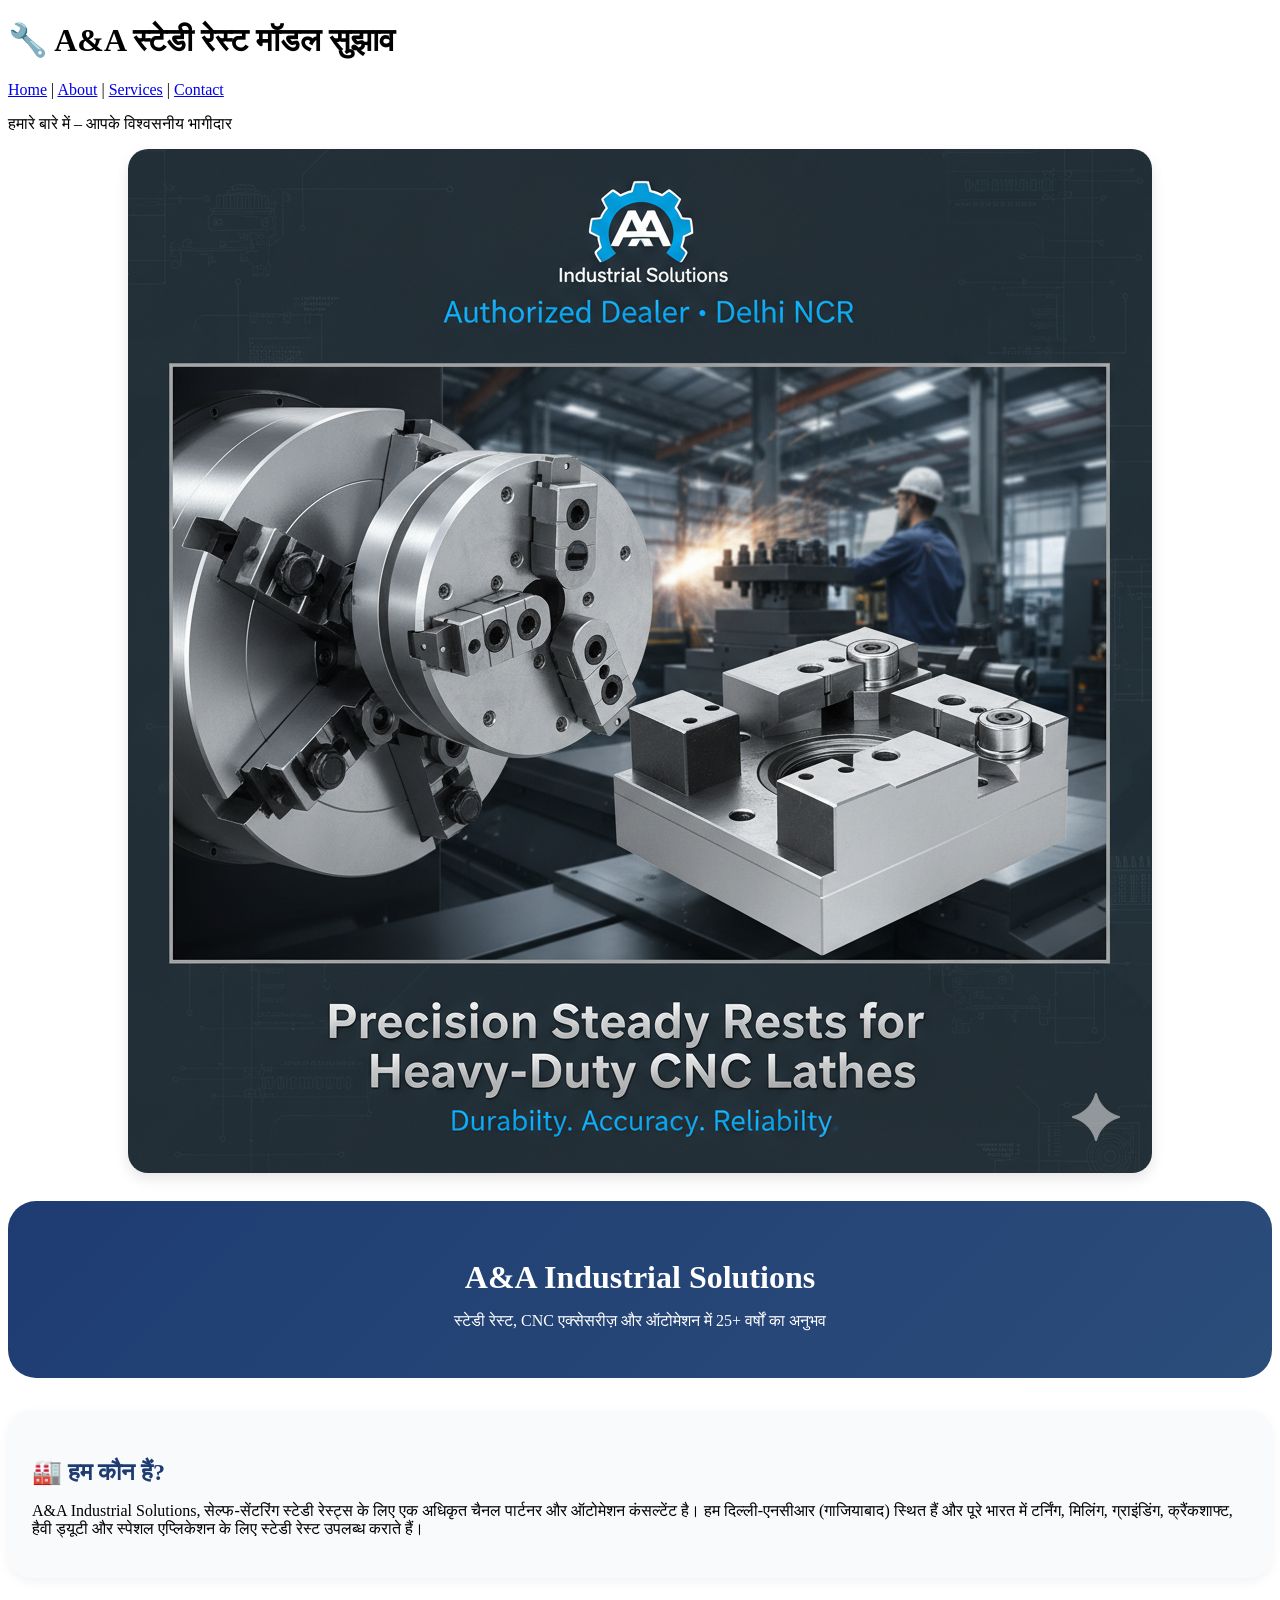
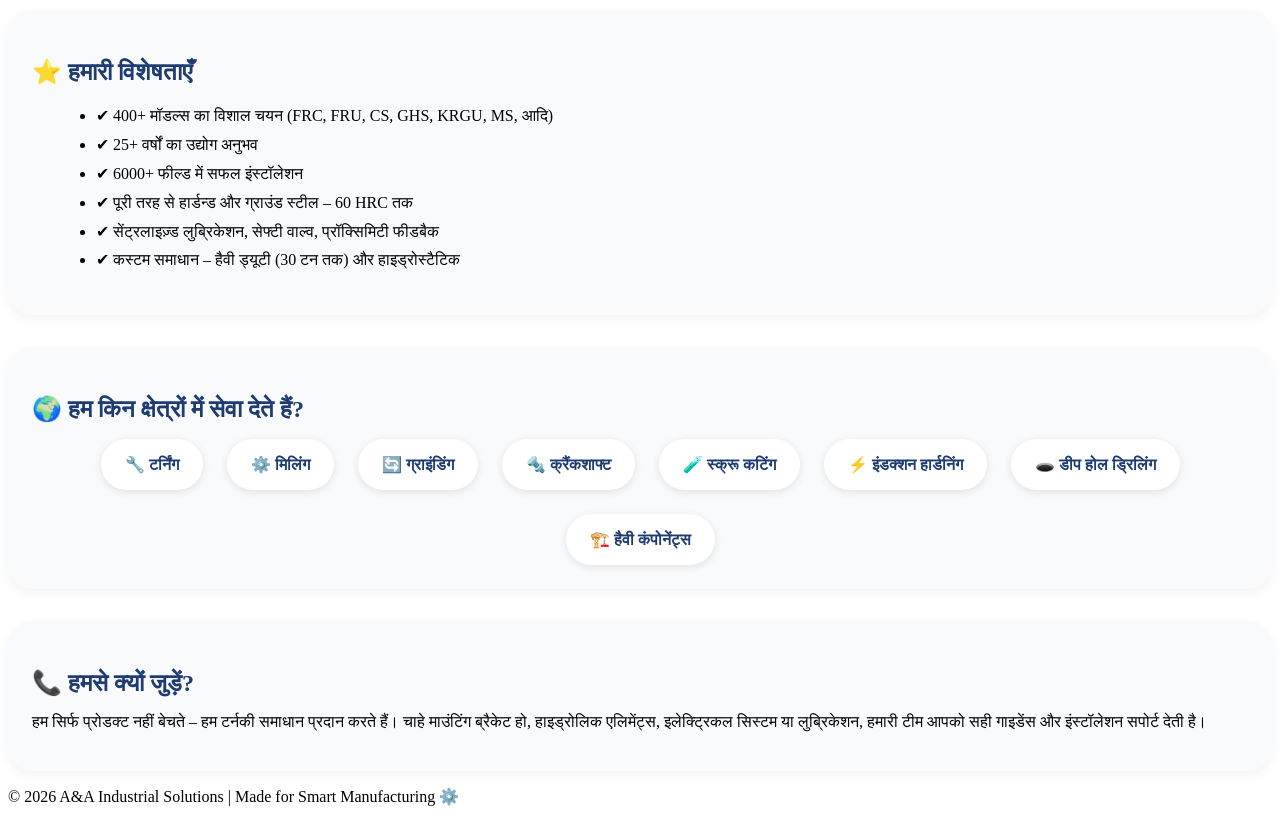
<file: about.html>
<!DOCTYPE html>
<html lang="hi">
<head>
    <meta charset="UTF-8">
    <meta name="viewport" content="width=device-width, initial-scale=1.0">
    <title>A&A Industrial Solutions - About Us</title>
    <link href="https://fonts.googleapis.com/css2?family=Poppins:wght@300;400;500;600&display=swap" rel="stylesheet">
    <link rel="stylesheet" href="style.css">
    <style>
        .about-hero {
            background: linear-gradient(135deg, #1e3c72 0%, #2b4d7a 100%);
            color: white;
            padding: 2rem;
            border-radius: 28px;
            margin-bottom: 2rem;
            text-align: center;
        }
        .about-hero h2 {
            font-size: 2rem;
            margin-bottom: 0.5rem;
        }
        .about-content {
            display: flex;
            flex-direction: column;
            gap: 2rem;
        }
        .about-card {
            background: #f9fafc;
            padding: 1.5rem;
            border-radius: 24px;
            box-shadow: 0 4px 12px rgba(0,0,0,0.05);
        }
        .about-card h3 {
            color: #1e3c72;
            margin-bottom: 1rem;
            font-size: 1.5rem;
        }
        .stats {
            display: flex;
            flex-wrap: wrap;
            gap: 1.5rem;
            justify-content: center;
            margin-top: 1rem;
        }
        .stat-item {
            background: white;
            padding: 1rem 1.5rem;
            border-radius: 60px;
            box-shadow: 0 2px 8px rgba(0,0,0,0.1);
            font-weight: 600;
            color: #1e3c72;
        }
        .brand-banner {
            text-align: center;
            margin-bottom: 1.5rem;
        }
        .brand-banner img {
            max-width: 100%;
            height: auto;
            border-radius: 20px;
            box-shadow: 0 6px 14px rgba(0,0,0,0.1);
        }
        @media (max-width: 600px) {
            .about-hero h2 { font-size: 1.5rem; }
        }
    </style>
</head>
<body>
<div class="container">
    <!-- Google Translate Widget -->
    <div id="google_translate_element" style="text-align: right; margin-bottom: 10px;"></div>
    <script type="text/javascript">
        function googleTranslateElementInit() {
            new google.translate.TranslateElement({
                pageLanguage: 'hi',
                includedLanguages: 'en,hi',
                layout: google.translate.TranslateElement.InlineLayout.SIMPLE
            }, 'google_translate_element');
        }
    </script>
    <script type="text/javascript" src="//translate.google.com/translate_a/element.js?cb=googleTranslateElementInit"></script>

    <h1>🔧 A&A स्टेडी रेस्ट मॉडल सुझाव</h1>
    <nav>
        <a href="index.html">Home</a> |
        <a href="about.html">About</a> |
        <a href="services.html">Services</a> |
        <a href="contact.html">Contact</a>
    </nav>
    <p class="subtitle">हमारे बारे में – आपके विश्वसनीय भागीदार</p>

    <!-- Brand Banner Image (जो आपने भेजा है) -->
    <div class="brand-banner">
        <img src="aa-banner.png.png" alt="A&A Industrial Solutions – Authorized Dealer Delhi NCR">
    </div>

    <div class="about-hero">
        <h2>A&A Industrial Solutions</h2>
        <p>स्टेडी रेस्ट, CNC एक्सेसरीज़ और ऑटोमेशन में 25+ वर्षों का अनुभव</p>
    </div>

    <div class="about-content">
        <div class="about-card">
            <h3>🏭 हम कौन हैं?</h3>
            <p>A&A Industrial Solutions, सेल्फ-सेंटरिंग स्टेडी रेस्ट्स के लिए एक अधिकृत चैनल पार्टनर और ऑटोमेशन कंसल्टेंट है। हम दिल्ली-एनसीआर (गाजियाबाद) स्थित हैं और पूरे भारत में टर्निंग, मिलिंग, ग्राइंडिंग, क्रैंकशाफ्ट, हैवी ड्यूटी और स्पेशल एप्लिकेशन के लिए स्टेडी रेस्ट उपलब्ध कराते हैं।</p>
        </div>

        <div class="about-card">
            <h3>⭐ हमारी विशेषताएँ</h3>
            <ul style="margin-left: 1.5rem; line-height: 1.8;">
                <li>✔ 400+ मॉडल्स का विशाल चयन (FRC, FRU, CS, GHS, KRGU, MS, आदि)</li>
                <li>✔ 25+ वर्षों का उद्योग अनुभव</li>
                <li>✔ 6000+ फील्ड में सफल इंस्टॉलेशन</li>
                <li>✔ पूरी तरह से हार्डन्ड और ग्राउंड स्टील – 60 HRC तक</li>
                <li>✔ सेंट्रलाइज़्ड लुब्रिकेशन, सेफ्टी वाल्व, प्रॉक्सिमिटी फीडबैक</li>
                <li>✔ कस्टम समाधान – हैवी ड्यूटी (30 टन तक) और हाइड्रोस्टैटिक</li>
            </ul>
        </div>

        <div class="about-card">
            <h3>🌍 हम किन क्षेत्रों में सेवा देते हैं?</h3>
            <div class="stats">
                <span class="stat-item">🔧 टर्निंग</span>
                <span class="stat-item">⚙️ मिलिंग</span>
                <span class="stat-item">🔄 ग्राइंडिंग</span>
                <span class="stat-item">🔩 क्रैंकशाफ्ट</span>
                <span class="stat-item">🧪 स्क्रू कटिंग</span>
                <span class="stat-item">⚡ इंडक्शन हार्डनिंग</span>
                <span class="stat-item">🕳️ डीप होल ड्रिलिंग</span>
                <span class="stat-item">🏗️ हैवी कंपोनेंट्स</span>
            </div>
        </div>

        <div class="about-card">
            <h3>📞 हमसे क्यों जुड़ें?</h3>
            <p>हम सिर्फ प्रोडक्ट नहीं बेचते – हम टर्नकी समाधान प्रदान करते हैं। चाहे माउंटिंग ब्रैकेट हो, हाइड्रोलिक एलिमेंट्स, इलेक्ट्रिकल सिस्टम या लुब्रिकेशन, हमारी टीम आपको सही गाइडेंस और इंस्टॉलेशन सपोर्ट देती है।</p>
        </div>
    </div>
</div>
<footer>
    <p>© 2026 A&A Industrial Solutions | Made for Smart Manufacturing ⚙️</p>
</footer>
</body>
</html>
</file>
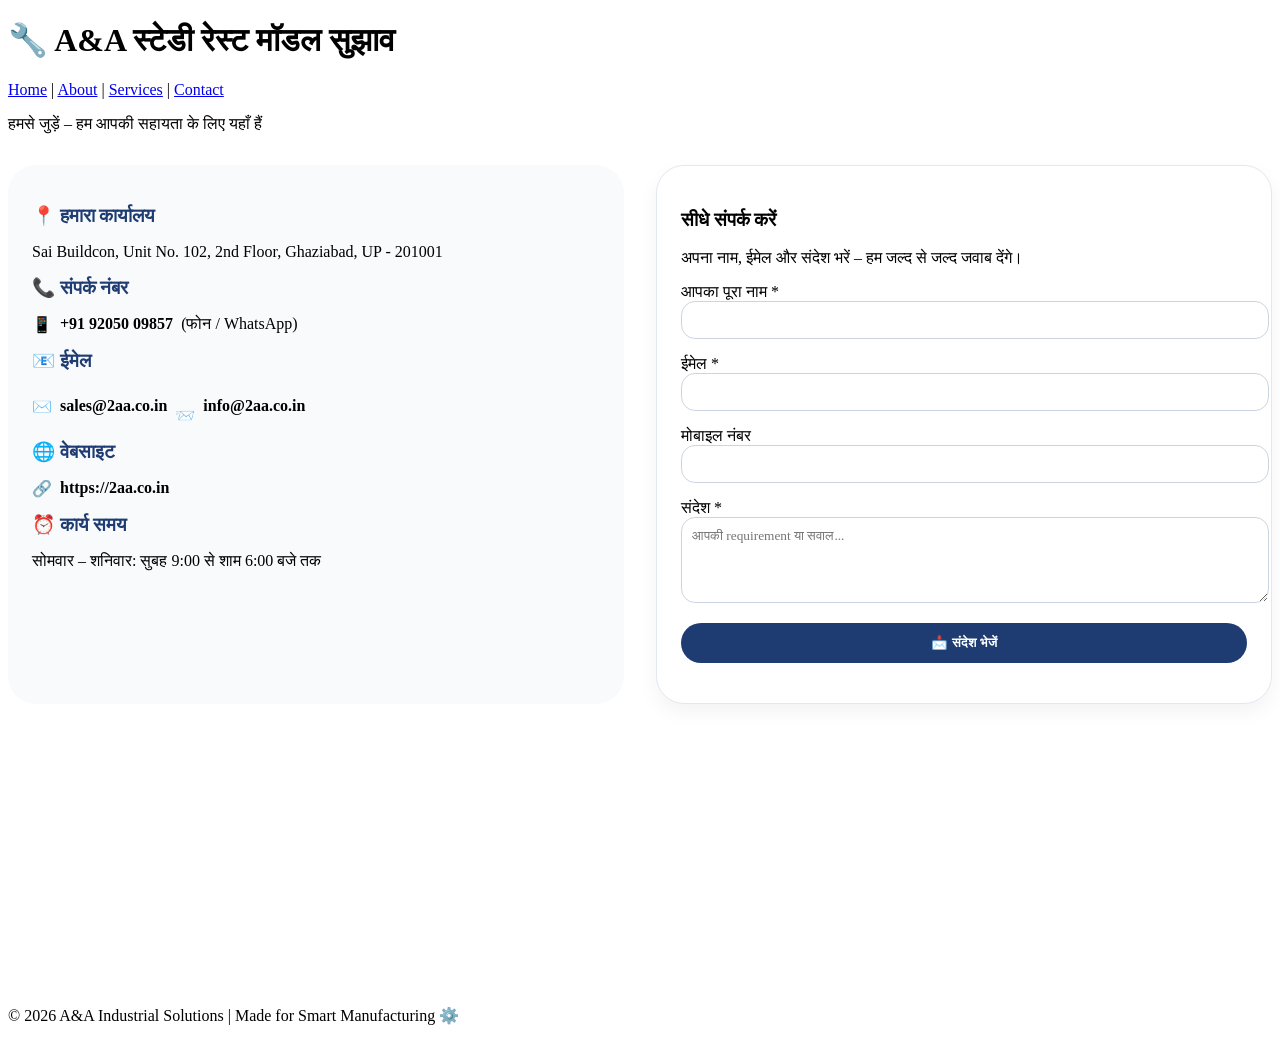
<file: contact.html>
<!DOCTYPE html>
<html lang="hi">
<head>
<div id="google_translate_element" style="text-align: right; margin-bottom: 10px;"></div>
<script type="text/javascript">
    function googleTranslateElementInit() {
        new google.translate.TranslateElement({
            pageLanguage: 'hi',
            includedLanguages: 'en,hi',
            layout: google.translate.TranslateElement.InlineLayout.SIMPLE
        }, 'google_translate_element');
    }
</script>
<script type="text/javascript" src="//translate.google.com/translate_a/element.js?cb=googleTranslateElementInit"></script>


    
    <meta charset="UTF-8">
    <meta name="viewport" content="width=device-width, initial-scale=1.0">
    <title>A&A Industrial Solutions - Contact</title>
    <link href="https://fonts.googleapis.com/css2?family=Poppins:wght@300;400;500;600&display=swap" rel="stylesheet">
    <link rel="stylesheet" href="style.css">
    <style>
        .contact-wrapper {
            display: grid;
            grid-template-columns: 1fr 1fr;
            gap: 2rem;
            margin: 2rem 0;
        }
        .contact-info {
            background: #f9fafc;
            padding: 1.5rem;
            border-radius: 28px;
        }
        .contact-info h3 {
            color: #1e3c72;
            margin-top: 1rem;
            margin-bottom: 0.5rem;
        }
        .contact-info p {
            margin-bottom: 1rem;
            display: flex;
            align-items: center;
            gap: 8px;
        }
        .contact-form {
            background: white;
            padding: 1.5rem;
            border-radius: 28px;
            box-shadow: 0 8px 20px rgba(0,0,0,0.05);
            border: 1px solid #e2e8f0;
        }
        .contact-form .input-group {
            margin-bottom: 1rem;
        }
        .contact-form label {
            font-weight: 500;
        }
        .contact-form input, .contact-form textarea {
            width: 100%;
            padding: 10px;
            border-radius: 14px;
            border: 1px solid #cbd5e1;
            font-family: inherit;
        }
        .submitBtn {
            background: #1e3c72;
            color: white;
            border: none;
            padding: 12px;
            width: 100%;
            border-radius: 30px;
            font-weight: bold;
            cursor: pointer;
            transition: 0.2s;
        }
        .map {
            margin-top: 2rem;
            border-radius: 28px;
            overflow: hidden;
        }
        @media (max-width: 720px) {
            .contact-wrapper {
                grid-template-columns: 1fr;
            }
        }
    </style>
</head>
<body>
<div class="container">
    <h1>🔧 A&A स्टेडी रेस्ट मॉडल सुझाव</h1>
    <nav>
        <a href="index.html">Home</a> |
        <a href="about.html">About</a> |
        <a href="services.html">Services</a> |
        <a href="contact.html">Contact</a>
    </nav>
    <p class="subtitle">हमसे जुड़ें – हम आपकी सहायता के लिए यहाँ हैं</p>

    <div class="contact-wrapper">
        <div class="contact-info">
            <h3>📍 हमारा कार्यालय</h3>
            <p>Sai Buildcon, Unit No. 102, 2nd Floor, Ghaziabad, UP - 201001</p>

            <h3>📞 संपर्क नंबर</h3>
            <p>📱 <strong>+91 92050 09857</strong> (फोन / WhatsApp)</p>

            <h3>📧 ईमेल</h3>
            <p>✉️ <strong>sales@2aa.co.in</strong><br>📨 <strong>info@2aa.co.in</strong></p>

            <h3>🌐 वेबसाइट</h3>
            <p>🔗 <strong>https://2aa.co.in</strong></p>

            <h3>⏰ कार्य समय</h3>
            <p>सोमवार – शनिवार: सुबह 9:00 से शाम 6:00 बजे तक</p>
        </div>

        <div class="contact-form">
            <h3>सीधे संपर्क करें</h3>
            <p>अपना नाम, ईमेल और संदेश भरें – हम जल्द से जल्द जवाब देंगे।</p>
            <form id="directContactForm" action="https://formspree.io/f/xbdwlwkj" method="POST">
                <input type="hidden" name="_subject" value="A&A - Contact Form Enquiry">
                <input type="hidden" name="_cc" value="sales@2aa.co.in">
                <input type="text" name="_gotcha" style="display:none">
                
                <div class="input-group">
                    <label>आपका पूरा नाम *</label>
                    <input type="text" name="name" required>
                </div>
                <div class="input-group">
                    <label>ईमेल *</label>
                    <input type="email" name="email" required>
                </div>
                <div class="input-group">
                    <label>मोबाइल नंबर</label>
                    <input type="tel" name="phone">
                </div>
                <div class="input-group">
                    <label>संदेश *</label>
                    <textarea name="message" rows="4" required placeholder="आपकी requirement या सवाल..."></textarea>
                </div>
                <button type="submit" class="submitBtn">📩 संदेश भेजें</button>
            </form>
            <div id="contactStatus" style="margin-top: 1rem; text-align: center;"></div>
        </div>
    </div>
    <div class="map">
        <!-- Google Maps iframe (optional) -->
        <iframe src="https://www.google.com/maps/embed?pb=!1m18!1m12!1m3!1d3500.571703734033!2d77.44424057492633!3d28.669180325624587!2m3!1f0!2f0!3f0!3m2!1i1024!2i768!4f13.1!3m3!1m2!1s0x390cf1b2b2b2b2b%3A0x123456789abcdef!2sGhaziabad%2C%20Uttar%20Pradesh!5e0!3m2!1sen!2sin!4v1712345678901!5m2!1sen!2sin" width="100%" height="250" style="border:0; border-radius: 24px;" allowfullscreen="" loading="lazy"></iframe>
    </div>
</div>
<footer>
    <p>© 2026 A&A Industrial Solutions | Made for Smart Manufacturing ⚙️</p>
</footer>
</body>
</html>
</file>
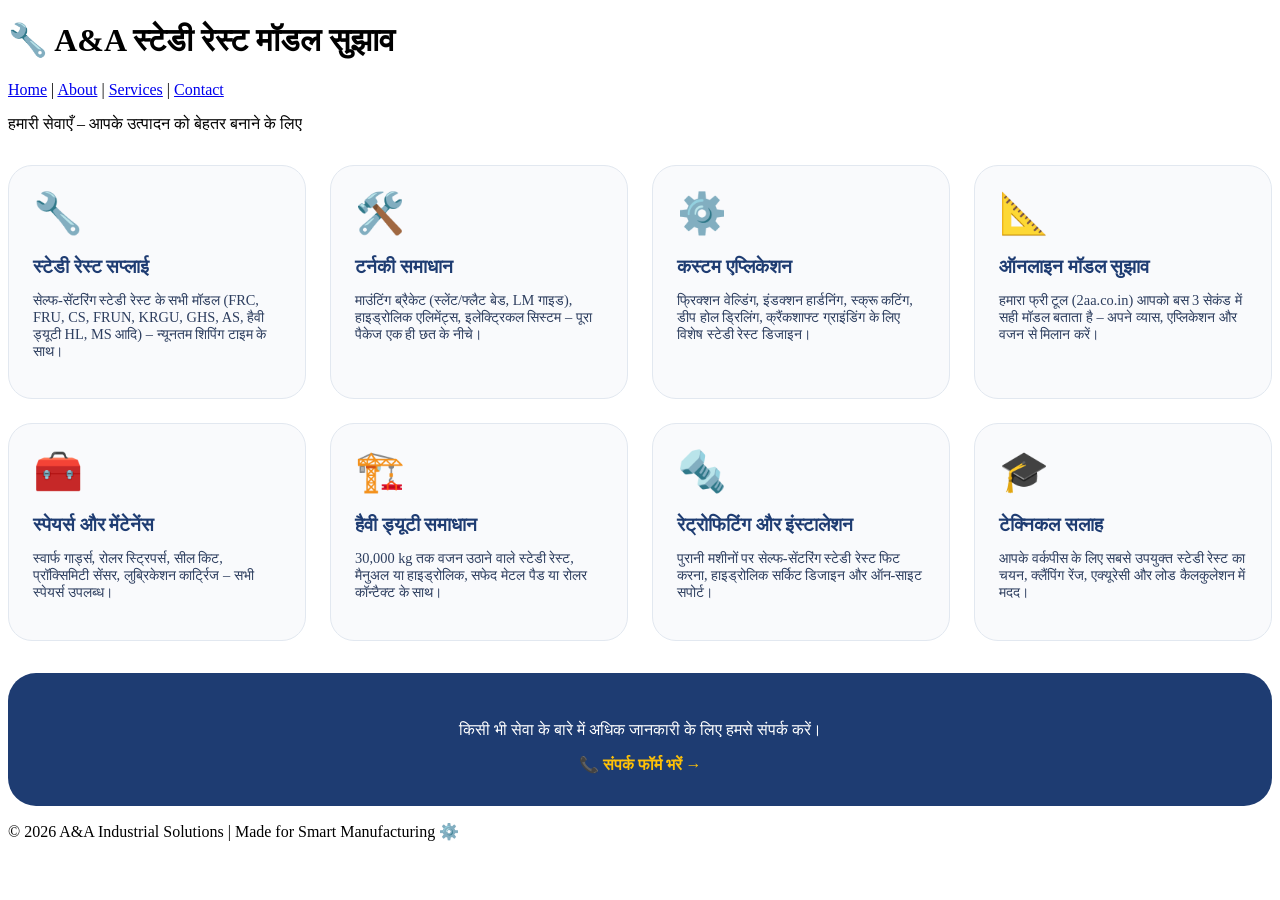
<file: services.html>
<!DOCTYPE html>
<html lang="hi">
<head>
<div id="google_translate_element" style="text-align: right; margin-bottom: 10px;"></div>
<script type="text/javascript">
    function googleTranslateElementInit() {
        new google.translate.TranslateElement({
            pageLanguage: 'hi',
            includedLanguages: 'en,hi',
            layout: google.translate.TranslateElement.InlineLayout.SIMPLE
        }, 'google_translate_element');
    }
</script>
<script type="text/javascript" src="//translate.google.com/translate_a/element.js?cb=googleTranslateElementInit"></script>


    
    <meta charset="UTF-8">
    <meta name="viewport" content="width=device-width, initial-scale=1.0">
    <title>A&A Industrial Solutions - Services</title>
    <link href="https://fonts.googleapis.com/css2?family=Poppins:wght@300;400;500;600&display=swap" rel="stylesheet">
    <link rel="stylesheet" href="style.css">
    <style>
        .services-grid {
            display: grid;
            grid-template-columns: repeat(auto-fill, minmax(280px, 1fr));
            gap: 1.5rem;
            margin: 2rem 0;
        }
        .service-card {
            background: #f9fafc;
            padding: 1.5rem;
            border-radius: 24px;
            transition: all 0.2s ease;
            border: 1px solid #e2e8f0;
        }
        .service-card:hover {
            transform: translateY(-4px);
            box-shadow: 0 12px 20px rgba(0,0,0,0.08);
        }
        .service-icon {
            font-size: 2.5rem;
            margin-bottom: 1rem;
        }
        .service-card h3 {
            color: #1e3c72;
            margin-bottom: 0.75rem;
        }
        .service-card p {
            font-size: 0.9rem;
            color: #2d3e5f;
        }
        .cta-box {
            background: #1e3c72;
            color: white;
            text-align: center;
            padding: 2rem;
            border-radius: 28px;
            margin-top: 2rem;
        }
        .cta-box a {
            color: #ffc107;
            font-weight: bold;
            text-decoration: none;
        }
        @media (max-width: 600px) {
            .services-grid { grid-template-columns: 1fr; }
        }
    </style>
</head>
<body>
<div class="container">
    <h1>🔧 A&A स्टेडी रेस्ट मॉडल सुझाव</h1>
    <nav>
        <a href="index.html">Home</a> |
        <a href="about.html">About</a> |
        <a href="services.html">Services</a> |
        <a href="contact.html">Contact</a>
    </nav>
    <p class="subtitle">हमारी सेवाएँ – आपके उत्पादन को बेहतर बनाने के लिए</p>

    <div class="services-grid">
        <div class="service-card">
            <div class="service-icon">🔧</div>
            <h3>स्टेडी रेस्ट सप्लाई</h3>
            <p> सेल्फ-सेंटरिंग स्टेडी रेस्ट के सभी मॉडल (FRC, FRU, CS, FRUN, KRGU, GHS, AS, हैवी ड्यूटी HL, MS आदि) – न्यूनतम शिपिंग टाइम के साथ।</p>
        </div>
        <div class="service-card">
            <div class="service-icon">🛠️</div>
            <h3>टर्नकी समाधान</h3>
            <p>माउंटिंग ब्रैकेट (स्लेंट/फ्लैट बेड, LM गाइड), हाइड्रोलिक एलिमेंट्स, इलेक्ट्रिकल सिस्टम – पूरा पैकेज एक ही छत के नीचे।</p>
        </div>
        <div class="service-card">
            <div class="service-icon">⚙️</div>
            <h3>कस्टम एप्लिकेशन</h3>
            <p>फ्रिक्शन वेल्डिंग, इंडक्शन हार्डनिंग, स्क्रू कटिंग, डीप होल ड्रिलिंग, क्रैंकशाफ्ट ग्राइंडिंग के लिए विशेष स्टेडी रेस्ट डिजाइन।</p>
        </div>
        <div class="service-card">
            <div class="service-icon">📐</div>
            <h3>ऑनलाइन मॉडल सुझाव</h3>
            <p>हमारा फ्री टूल (2aa.co.in) आपको बस 3 सेकंड में सही मॉडल बताता है – अपने व्यास, एप्लिकेशन और वजन से मिलान करें।</p>
        </div>
        <div class="service-card">
            <div class="service-icon">🧰</div>
            <h3>स्पेयर्स और मेंटेनेंस</h3>
            <p>स्वार्फ गार्ड्स, रोलर स्ट्रिपर्स, सील किट, प्रॉक्सिमिटी सेंसर, लुब्रिकेशन कार्ट्रिज – सभी स्पेयर्स उपलब्ध।</p>
        </div>
        <div class="service-card">
            <div class="service-icon">🏗️</div>
            <h3>हैवी ड्यूटी समाधान</h3>
            <p>30,000 kg तक वजन उठाने वाले स्टेडी रेस्ट, मैनुअल या हाइड्रोलिक, सफेद मेटल पैड या रोलर कॉन्टैक्ट के साथ।</p>
        </div>
        <div class="service-card">
            <div class="service-icon">🔩</div>
            <h3>रेट्रोफिटिंग और इंस्टालेशन</h3>
            <p>पुरानी मशीनों पर सेल्फ-सेंटरिंग स्टेडी रेस्ट फिट करना, हाइड्रोलिक सर्किट डिजाइन और ऑन-साइट सपोर्ट।</p>
        </div>
        <div class="service-card">
            <div class="service-icon">🎓</div>
            <h3>टेक्निकल सलाह</h3>
            <p>आपके वर्कपीस के लिए सबसे उपयुक्त स्टेडी रेस्ट का चयन, क्लैंपिंग रेंज, एक्यूरेसी और लोड कैलकुलेशन में मदद।</p>
        </div>
    </div>

    <div class="cta-box">
        <p>किसी भी सेवा के बारे में अधिक जानकारी के लिए हमसे संपर्क करें।</p>
        <a href="contact.html">📞 संपर्क फॉर्म भरें →</a>
    </div>
</div>
<footer>
    <p>© 2026 A&A Industrial Solutions | Made for Smart Manufacturing ⚙️</p>
</footer>
</body>
</html>
</file>
<file: style.css>
table {
    width: 100%;
    overflow-x: auto;
    display: block;
    font-size: 0.8rem;
}
th, td {
    padding: 6px 8px;
    white-space: nowrap;
}
@media (max-width: 700px) {
    th, td {
        white-space: normal;
        font-size: 0.7rem;
    }
}
</file>
